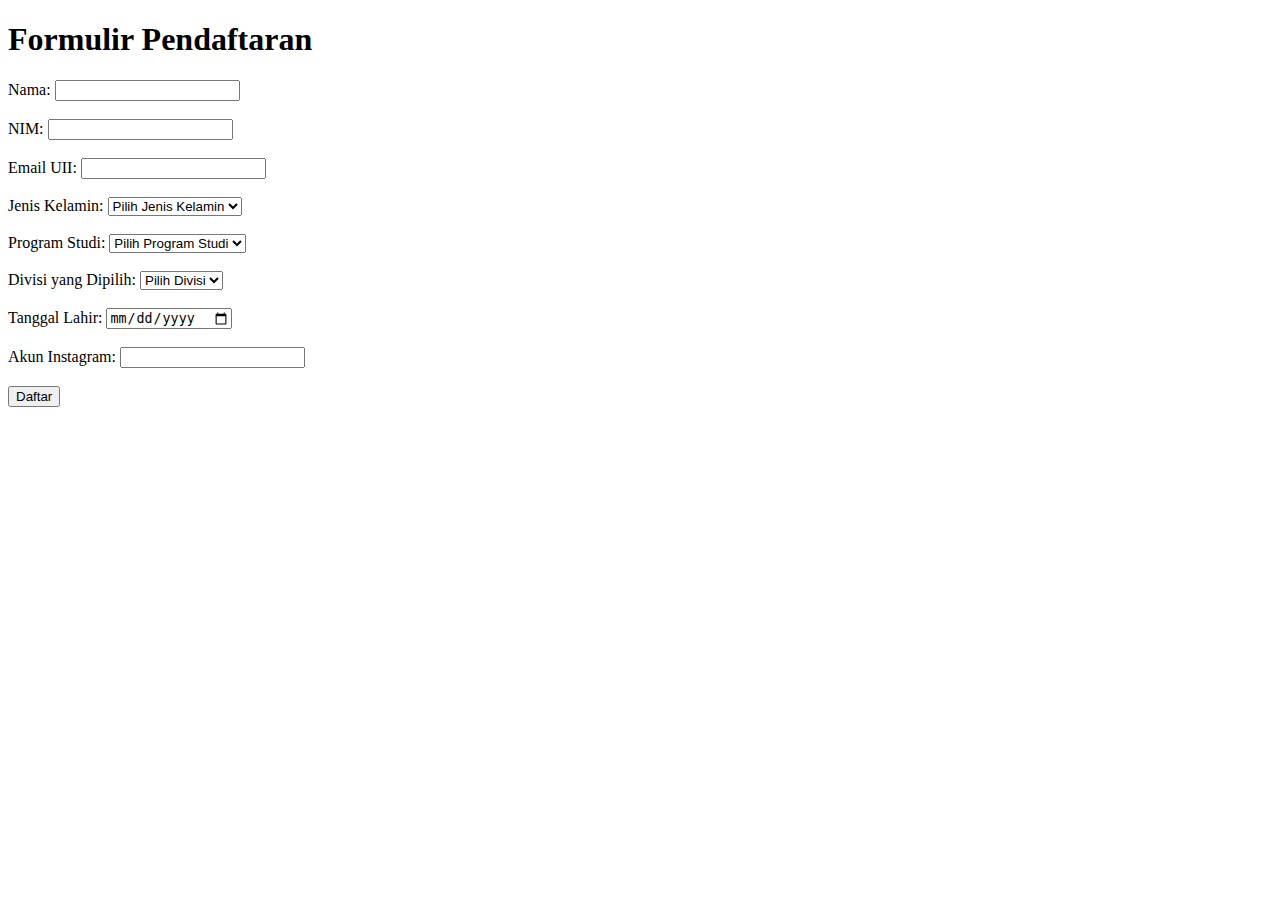
<file: Pendaftaran.html>
<!DOCTYPE html>
<html>
<head>
  <title>Formulir Pendaftaran</title>
</head>
<body>
  <h1>Formulir Pendaftaran</h1>
  <form method="POST" action="Pendaftaran.php"></form>
    <label for="nama">Nama:</label>
    <input type="text" id="nama" name="nama" required><br><br>

    <label for="nim">NIM:</label>
    <input type="text" id="nim" name="nim" required><br><br>

    <label for="email">Email UII:</label>
    <input type="email" id="email" name="email" required><br><br>

    <label for="jenis_kelamin">Jenis Kelamin:</label>
    <select id="jenis_kelamin" name="jenis_kelamin" required>
      <option value="">Pilih Jenis Kelamin</option>
      <option value="laki">Laki-laki</option>
      <option value="perempuan">Perempuan</option>
    </select><br><br>

    <label for="program_studi">Program Studi:</label>
    <select id="program_studi" name="program_studi" required>
      <option value="">Pilih Program Studi</option>
      <option value="teknik_industri">Teknik Industri</option>
      <option value="teknik_mesin">Teknik Mesin</option>
      <option value="teknik_elektro">Teknik Elektro</option>
      <option value="informatika">Informatika</option>
    </select><br><br>

    <label for="divisi">Divisi yang Dipilih:</label>
    <select id="divisi" name="divisi" required>
      <option value="">Pilih Divisi</option>
      <option value="mekanik">Mekanik</option>
      <option value="elektrik">Elektrik</option>
      <option value="program">Program</option>
      <option value="desain">Desain</option>
      <option value="csmd">CSMD</option>
      <option value="Afd">AFD</option>
      <option value="sprd">SPRD</option>
    </select><br><br>

    <!-- <label>Divisi yang Dipilih:</label><br>
    <input type="radio" id="mekanik" name="divisi" value="mekanik" required>
    <label for="mekanik">Mekanik</label><br>
    <input type="radio" id="elektrik" name="divisi" value="elektrik" required>
    <label for="elektrik">Elektrik</label><br>
    <input type="radio" id="program" name="divisi" value="program" required>
    <label for="program">Program</label><br>
    <input type="radio" id="csmd" name="divisi" value="csmd" required>
    <label for="csmd">CSMD</label><br><br>  -->

    <label for="tanggal_lahir">Tanggal Lahir:</label>
    <input type="date" id="tanggal_lahir" name="tanggal_lahir" required><br><br>

    <label for="akun_instagram">Akun Instagram:</label>
    <input type="text" id="akun_instagram" name="akun_instagram" required><br><br>

    <input type="submit" value="Daftar">
    </form>
</body>
</html>
</file>
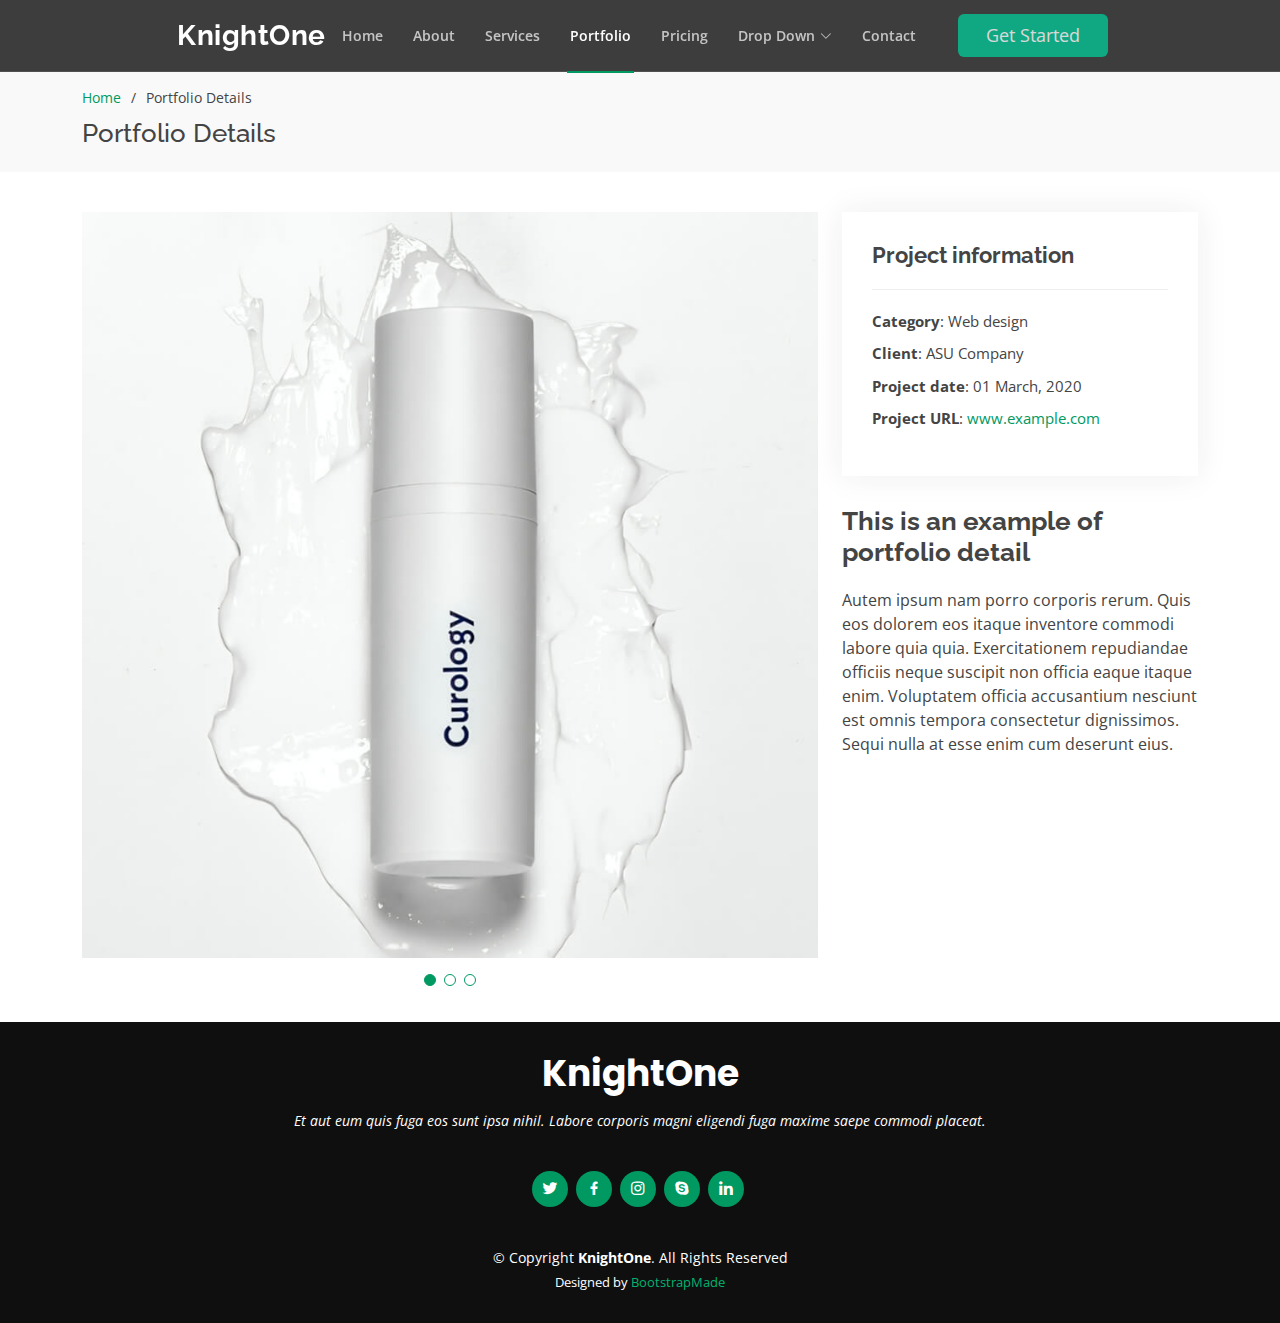
<file: portfolio-details.html>
<!DOCTYPE html>
<html lang="en">

<head>
  <meta charset="utf-8">
  <meta content="width=device-width, initial-scale=1.0" name="viewport">

  <title>Portfolio Details - KnightOne Bootstrap Template</title>
  <meta content="" name="description">
  <meta content="" name="keywords">

  <!-- Favicons -->
  <link href="assets/img/favicon.png" rel="icon">
  <link href="assets/img/apple-touch-icon.png" rel="apple-touch-icon">

  <!-- Google Fonts -->
  <link href="https://fonts.googleapis.com/css?family=Open+Sans:300,300i,400,400i,600,600i,700,700i|Raleway:300,300i,400,400i,500,500i,600,600i,700,700i|Poppins:300,300i,400,400i,500,500i,600,600i,700,700i" rel="stylesheet">

  <!-- Vendor CSS Files -->
  <link href="assets/vendor/bootstrap/css/bootstrap.min.css" rel="stylesheet">
  <link href="assets/vendor/bootstrap-icons/bootstrap-icons.css" rel="stylesheet">
  <link href="assets/vendor/boxicons/css/boxicons.min.css" rel="stylesheet">
  <link href="assets/vendor/glightbox/css/glightbox.min.css" rel="stylesheet">
  <link href="assets/vendor/remixicon/remixicon.css" rel="stylesheet">
  <link href="assets/vendor/swiper/swiper-bundle.min.css" rel="stylesheet">

  <!-- Template Main CSS File -->
  <link href="assets/css/style.css" rel="stylesheet">

  <!-- =======================================================
  * Template Name: KnightOne
  * Updated: Mar 10 2023 with Bootstrap v5.2.3
  * Template URL: https://bootstrapmade.com/knight-simple-one-page-bootstrap-template/
  * Author: BootstrapMade.com
  * License: https://bootstrapmade.com/license/
  ======================================================== -->
</head>

<body>

  <!-- ======= Header ======= -->
  <header id="header" class="fixed-top header-inner-pages">
    <div class="container-fluid">

      <div class="row justify-content-center">
        <div class="col-xl-9 d-flex align-items-center justify-content-lg-between">
          <h1 class="logo me-auto me-lg-0"><a href="index.html">KnightOne</a></h1>
          <!-- Uncomment below if you prefer to use an image logo -->
          <!-- <a href="index.html" class="logo me-auto me-lg-0"><img src="assets/img/logo.png" alt="" class="img-fluid"></a>-->

          <nav id="navbar" class="navbar order-last order-lg-0">
            <ul>
              <li><a class="nav-link scrollto " href="#hero">Home</a></li>
              <li><a class="nav-link scrollto" href="#about">About</a></li>
              <li><a class="nav-link scrollto" href="#services">Services</a></li>
              <li><a class="nav-link scrollto active" href="#portfolio">Portfolio</a></li>
              <li><a class="nav-link scrollto" href="#pricing">Pricing</a></li>
              <li class="dropdown"><a href="#"><span>Drop Down</span> <i class="bi bi-chevron-down"></i></a>
                <ul>
                  <li><a href="#">Drop Down 1</a></li>
                  <li class="dropdown"><a href="#"><span>Deep Drop Down</span> <i class="bi bi-chevron-right"></i></a>
                    <ul>
                      <li><a href="#">Deep Drop Down 1</a></li>
                      <li><a href="#">Deep Drop Down 2</a></li>
                      <li><a href="#">Deep Drop Down 3</a></li>
                      <li><a href="#">Deep Drop Down 4</a></li>
                      <li><a href="#">Deep Drop Down 5</a></li>
                    </ul>
                  </li>
                  <li><a href="#">Drop Down 2</a></li>
                  <li><a href="#">Drop Down 3</a></li>
                  <li><a href="#">Drop Down 4</a></li>
                </ul>
              </li>
              <li><a class="nav-link scrollto" href="#contact">Contact</a></li>
            </ul>
            <i class="bi bi-list mobile-nav-toggle"></i>
          </nav><!-- .navbar -->

          <a href="#about" class="get-started-btn scrollto">Get Started</a>
        </div>
      </div>

    </div>
  </header><!-- End Header -->

  <main id="main">

    <!-- ======= Breadcrumbs ======= -->
    <section id="breadcrumbs" class="breadcrumbs">
      <div class="container">

        <ol>
          <li><a href="index.html">Home</a></li>
          <li>Portfolio Details</li>
        </ol>
        <h2>Portfolio Details</h2>

      </div>
    </section><!-- End Breadcrumbs -->

    <!-- ======= Portfolio Details Section ======= -->
    <section id="portfolio-details" class="portfolio-details">
      <div class="container">

        <div class="row gy-4">

          <div class="col-lg-8">
            <div class="portfolio-details-slider swiper">
              <div class="swiper-wrapper align-items-center">

                <div class="swiper-slide">
                  <img src="assets/img/portfolio/portfolio-1.jpg" alt="">
                </div>

                <div class="swiper-slide">
                  <img src="assets/img/portfolio/portfolio-2.jpg" alt="">
                </div>

                <div class="swiper-slide">
                  <img src="assets/img/portfolio/portfolio-3.jpg" alt="">
                </div>

              </div>
              <div class="swiper-pagination"></div>
            </div>
          </div>

          <div class="col-lg-4">
            <div class="portfolio-info">
              <h3>Project information</h3>
              <ul>
                <li><strong>Category</strong>: Web design</li>
                <li><strong>Client</strong>: ASU Company</li>
                <li><strong>Project date</strong>: 01 March, 2020</li>
                <li><strong>Project URL</strong>: <a href="#">www.example.com</a></li>
              </ul>
            </div>
            <div class="portfolio-description">
              <h2>This is an example of portfolio detail</h2>
              <p>
                Autem ipsum nam porro corporis rerum. Quis eos dolorem eos itaque inventore commodi labore quia quia. Exercitationem repudiandae officiis neque suscipit non officia eaque itaque enim. Voluptatem officia accusantium nesciunt est omnis tempora consectetur dignissimos. Sequi nulla at esse enim cum deserunt eius.
              </p>
            </div>
          </div>

        </div>

      </div>
    </section><!-- End Portfolio Details Section -->

  </main><!-- End #main -->

  <!-- ======= Footer ======= -->
  <footer id="footer">
    <div class="container">
      <h3>KnightOne</h3>
      <p>Et aut eum quis fuga eos sunt ipsa nihil. Labore corporis magni eligendi fuga maxime saepe commodi placeat.</p>
      <div class="social-links">
        <a href="#" class="twitter"><i class="bx bxl-twitter"></i></a>
        <a href="#" class="facebook"><i class="bx bxl-facebook"></i></a>
        <a href="#" class="instagram"><i class="bx bxl-instagram"></i></a>
        <a href="#" class="google-plus"><i class="bx bxl-skype"></i></a>
        <a href="#" class="linkedin"><i class="bx bxl-linkedin"></i></a>
      </div>
      <div class="copyright">
        &copy; Copyright <strong><span>KnightOne</span></strong>. All Rights Reserved
      </div>
      <div class="credits">
        <!-- All the links in the footer should remain intact. -->
        <!-- You can delete the links only if you purchased the pro version. -->
        <!-- Licensing information: https://bootstrapmade.com/license/ -->
        <!-- Purchase the pro version with working PHP/AJAX contact form: https://bootstrapmade.com/knight-simple-one-page-bootstrap-template/ -->
        Designed by <a href="https://bootstrapmade.com/">BootstrapMade</a>
      </div>
    </div>
  </footer><!-- End Footer -->

  <div id="preloader"></div>
  <a href="#" class="back-to-top d-flex align-items-center justify-content-center"><i class="bi bi-arrow-up-short"></i></a>

  <!-- Vendor JS Files -->
  <script src="assets/vendor/purecounter/purecounter_vanilla.js"></script>
  <script src="assets/vendor/bootstrap/js/bootstrap.bundle.min.js"></script>
  <script src="assets/vendor/glightbox/js/glightbox.min.js"></script>
  <script src="assets/vendor/isotope-layout/isotope.pkgd.min.js"></script>
  <script src="assets/vendor/swiper/swiper-bundle.min.js"></script>
  <script src="assets/vendor/php-email-form/validate.js"></script>

  <!-- Template Main JS File -->
  <script src="assets/js/main.js"></script>

</body>

</html>
</file>
<file: assets/css/style.css>
/*--------------------------------------------------------------
# General
--------------------------------------------------------------*/
body {
  font-family: "Open Sans", sans-serif;
  color: #444444;
}

a {
  color: #009961;
  text-decoration: none;
}

a:hover {
  color: #00cc81;
  text-decoration: none;
}

h1,
h2,
h3,
h4,
h5,
h6 {
  font-family: "Raleway", sans-serif;
}

/*--------------------------------------------------------------
# Preloader
--------------------------------------------------------------*/
#preloader {
  position: fixed;
  top: 0;
  left: 0;
  right: 0;
  bottom: 0;
  z-index: 9999;
  overflow: hidden;
  background: #fff;
}

#preloader:before {
  content: "";
  position: fixed;
  top: calc(50% - 30px);
  left: calc(50% - 30px);
  border: 6px solid #009961;
  border-top-color: #fff;
  border-bottom-color: #fff;
  border-radius: 50%;
  width: 60px;
  height: 60px;
  animation: animate-preloader 1s linear infinite;
}

@keyframes animate-preloader {
  0% {
    transform: rotate(0deg);
  }

  100% {
    transform: rotate(360deg);
  }
}

/*--------------------------------------------------------------
# Back to top button
--------------------------------------------------------------*/
.back-to-top {
  position: fixed;
  visibility: hidden;
  opacity: 0;
  right: 15px;
  bottom: 15px;
  z-index: 996;
  background: #009961;
  width: 40px;
  height: 40px;
  border-radius: 50px;
  transition: all 0.4s;
}

.back-to-top i {
  font-size: 28px;
  color: #fff;
  line-height: 0;
}

.back-to-top:hover {
  background: #00c27b;
  color: #fff;
}

.back-to-top.active {
  visibility: visible;
  opacity: 1;
}

/*--------------------------------------------------------------
# Header
--------------------------------------------------------------*/
#header {
  transition: all 0.5s;
  z-index: 997;
  border-bottom: 1px solid rgba(255, 255, 255, 0.1);
  background-color: none;
}

#header.header-scrolled,
#header.header-inner-pages {
  background: rgba(40, 40, 40, 0.9);
}

#header .logo {
  font-size: 28px;
  margin: 0;
  padding: 0;
  padding-left: 5px;
  line-height: 1;
  font-weight: 700;
  letter-spacing: 0.5px;
}



#header .logo a {
  color: #fff;
}

#header .logo img {
  max-height: 50px;

}

@media (max-width: 992px) {
  #header {
    border: 0;
    padding: 15px 0;
  }
}

/* Get Startet Button */
.get-started-btn {
  opacity: 80%;
  margin-left: 25px;
  background: #04c494;
  color: #fff;
  border-radius: 6px;
  padding: 8px 28px 8px 28px;
  white-space: nowrap;
  transition: 0.3s;
  font-size: 18px;
  display: inline-block;
}

.get-started-btn:hover {
  background: #04c494;
  color: #fff;
  opacity: 100%;
}

@media (max-width: 992px) {
  .get-started-btn {
    margin: 0 20 px 0 0;
    padding: 6px 18px;
  }
}

/*--------------------------------------------------------------
# Navigation Menu
--------------------------------------------------------------*/
/**
* Desktop Navigation 
*/
.navbar {
  padding: 0;
}

.navbar ul {
  margin: 0;
  padding: 0;
  display: flex;
  list-style: none;
  align-items: center;
}

.navbar li {
  position: relative;
}

.navbar>ul>li {
  position: relative;
  white-space: nowrap;
  margin: 0 12px;
}

.navbar a,
.navbar a:focus {
  display: flex;
  align-items: center;
  justify-content: space-between;
  padding: 25px 3px;
  font-size: 14px;
  font-weight: 600;
  color: rgba(255, 255, 255, 0.7);
  white-space: nowrap;
  transition: 0.3s;
  position: relative;
}

.navbar a i,
.navbar a:focus i {
  font-size: 12px;
  line-height: 0;
  margin-left: 5px;
}

.navbar>ul>li>a:before {
  content: "";
  position: absolute;
  width: 100%;
  height: 2px;
  bottom: -2px;
  left: 0;
  background-color: #009961;
  visibility: hidden;
  width: 0px;
  transition: all 0.3s ease-in-out 0s;
}

.navbar a:hover:before,
.navbar li:hover>a:before,
.navbar .active:before {
  visibility: visible;
  width: 100%;
}

.navbar a:hover,
.navbar .active,
.navbar .active:focus,
.navbar li:hover>a {
  color: #fff;
}

.navbar .dropdown ul {
  display: block;
  position: absolute;
  left: 0;
  top: calc(100% + 30px);
  margin: 0;
  padding: 10px 0;
  z-index: 99;
  opacity: 0;
  visibility: hidden;
  background: #fff;
  box-shadow: 0px 0px 30px rgba(127, 137, 161, 0.25);
  transition: 0.3s;
  border-top: 2px solid #009961;
}

.navbar .dropdown ul li {
  min-width: 200px;
}

.navbar .dropdown ul a {
  padding: 10px 20px;
  font-size: 14px;
  text-transform: none;
  font-weight: 500;
  color: #282828;
}

.navbar .dropdown ul a i {
  font-size: 12px;
}

.navbar .dropdown ul a:hover,
.navbar .dropdown ul .active:hover,
.navbar .dropdown ul li:hover>a {
  color: #009961;
}

.navbar .dropdown:hover>ul {
  opacity: 1;
  top: 100%;
  visibility: visible;
}

.navbar .dropdown .dropdown ul {
  top: 0;
  left: calc(100% - 30px);
  visibility: hidden;
}

.navbar .dropdown .dropdown:hover>ul {
  opacity: 1;
  top: 0;
  left: 100%;
  visibility: visible;
}

@media (max-width: 1366px) {
  .navbar .dropdown .dropdown ul {
    left: -90%;
  }

  .navbar .dropdown .dropdown:hover>ul {
    left: -100%;
  }
}

/**
* Mobile Navigation 
*/
.mobile-nav-toggle {
  color: #fff;
  font-size: 28px;
  cursor: pointer;
  display: none;
  line-height: 0;
  transition: 0.5s;
  padding-right: 15px;
}

@media (max-width: 991px) {
  .mobile-nav-toggle {
    display: block;
  }

  .navbar ul {
    display: none;
  }
}

.navbar-mobile {
  position: fixed;
  overflow: hidden;
  top: 0;
  right: 0;
  left: 0;
  bottom: 0;
  background: rgba(15, 15, 15, 0.9);
  transition: 0.3s;
  z-index: 999;
}

.navbar-mobile .mobile-nav-toggle {
  position: absolute;
  top: 15px;
  right: 15px;
}

.navbar-mobile ul {
  display: block;
  position: absolute;
  top: 55px;
  right: 15px;
  bottom: 15px;
  left: 15px;
  padding: 10px 0;
  overflow-y: auto;
  transition: 0.3s;
}

.navbar-mobile a,
.navbar-mobile a:focus {
  padding: 10px 20px;
  font-size: 15px;
  color: #282828;
}

.navbar-mobile a:hover:before,
.navbar-mobile li:hover>a:before,
.navbar-mobile .active:before {
  visibility: hidden;
}

.navbar-mobile a:hover,
.navbar-mobile .active,
.navbar-mobile li:hover>a {
  color: #009961;
}

.navbar-mobile .getstarted,
.navbar-mobile .getstarted:focus {
  margin: 15px;
}

.navbar-mobile .dropdown ul {
  position: static;
  display: none;
  margin: 10px 20px;
  padding: 10px 0;
  z-index: 99;
  opacity: 1;
  visibility: visible;
  background: #fff;
  box-shadow: 0px 0px 30px rgba(127, 137, 161, 0.25);
}

.navbar-mobile .dropdown ul li {
  min-width: 200px;
}

.navbar-mobile .dropdown ul a {
  padding: 10px 20px;
}

.navbar-mobile .dropdown ul a i {
  font-size: 12px;
}

.navbar-mobile .dropdown ul a:hover,
.navbar-mobile .dropdown ul .active:hover,
.navbar-mobile .dropdown ul li:hover>a {
  color: #009961;
}

.navbar-mobile .dropdown>.dropdown-active {
  display: block;
}

/*--------------------------------------------------------------
# Hero Section
--------------------------------------------------------------*/
#hero {
  width: 100%;
  height: 100vh;
  background: url("../img/gatot-kaca-3.jpeg") top center;
  background-size: cover;
  position: relative;
}

#hero:before {
  content: "";
  background: rgba(0, 0, 0, 0.6);
  position: absolute;
  bottom: 0;
  top: 0;
  left: 0;
  right: 0;
}

#hero .container {
  padding-top: 72px;
  position: relative;
  text-align: center;
}

#hero h1 {
  margin: 0 0 10px 0;
  font-size: 48px;
  font-weight: 700;
  line-height: 56px;
  color: #fff;
}

#hero h2 {
  color: #eee;
  margin-bottom: 40px;
  font-size: 24px;
}

#hero .play-btn {
  width: 94px;
  height: 94px;
  margin: 0 auto;
  background: radial-gradient(#009961 50%, rgba(0, 153, 97, 0.4) 52%);
  border-radius: 50%;
  display: block;
  overflow: hidden;
  position: relative;
}

#hero .play-btn::after {
  content: "";
  position: absolute;
  left: 50%;
  top: 50%;
  transform: translateX(-40%) translateY(-50%);
  width: 0;
  height: 0;
  border-top: 10px solid transparent;
  border-bottom: 10px solid transparent;
  border-left: 15px solid #fff;
  z-index: 100;
  transition: all 400ms cubic-bezier(0.55, 0.055, 0.675, 0.19);
}

#hero .play-btn::before {
  content: "";
  position: absolute;
  width: 120px;
  height: 120px;
  animation-delay: 0s;
  animation: pulsate-btn 3s;
  animation-direction: forwards;
  animation-iteration-count: infinite;
  animation-timing-function: steps;
  opacity: 1;
  border-radius: 50%;
  border: 5px solid rgba(0, 153, 97, 0.7);
  top: -15%;
  left: -15%;
  background: rgba(198, 16, 0, 0);
}

#hero .play-btn:hover::after {
  border-left: 15px solid #009961;
  transform: scale(20);
}

#hero .play-btn:hover::before {
  content: "";
  position: absolute;
  left: 50%;
  top: 50%;
  transform: translateX(-40%) translateY(-50%);
  width: 0;
  height: 0;
  border: none;
  border-top: 10px solid transparent;
  border-bottom: 10px solid transparent;
  border-left: 15px solid #fff;
  z-index: 200;
  animation: none;
  border-radius: 0;
}

@media (min-width: 1024px) {
  #hero {
    background-attachment: fixed;
  }
}

@media (max-width: 768px) {
  #hero h1 {
    font-size: 28px;
    line-height: 36px;
  }

  #hero h2 {
    font-size: 18px;
    line-height: 24px;
    margin-bottom: 30px;
  }
}

@keyframes pulsate-btn {
  0% {
    transform: scale(0.6, 0.6);
    opacity: 1;
  }

  100% {
    transform: scale(1, 1);
    opacity: 0;
  }
}

/*--------------------------------------------------------------
# Sections General
--------------------------------------------------------------*/
section {
  padding: 20px;
  overflow: hidden;
}

section .section-title {
  padding-bottom: 30px;
}

section .section-title h2 {
  font-size: 40px;
  font-weight: bold;
  padding: 5px; /* Test padding */
  margin-bottom: 10px;
  padding-bottom: 0px;
  display: flex;
  justify-content: center;
  position: relative;
}



section .section-title p {
  display: flex;
  text-align: justify;
  padding-left: 5%;
  margin-bottom: 0;
  color: #777777;
  font-size: 15px;
}

/*--------------------------------------------------------------
# About Us
--------------------------------------------------------------*/

section .container-kiri {
  background-color: #d9d9d9;
  padding: 15px;
  border-radius: 10px;
  float: left;
  width: 33.33%;
}

section .container-tengah {
  padding-right: 15px;
  float: left;
  width: 33.33%;
}

section .container-kanan {
  background-color: #d9d9d9;
  padding: 15px;
  border-radius: 10px;
  padding: 20px;
  float: left;
  width: 33.33%
}


.about .content h3 {
  font-weight: 600;
  font-size: 26px;
}

.about .content ul {
  list-style: none;
  padding: 0;
}

.about .content ul li {
  padding-left: 28px;
  position: relative;
}

.about .content ul li+li {
  margin-top: 10px;
}

.about .content ul i {
  position: absolute;
  left: 0;
  top: 2px;
  font-size: 20px;
  color: #009961;
  line-height: 1;
}

.about .content p:last-child {
  margin-bottom: 0;
}

.about .content .btn-learn-more {
  font-family: "Raleway", sans-serif;
  font-weight: 600;
  font-size: 14px;
  letter-spacing: 1px;
  display: inline-block;
  padding: 12px 32px;
  border-radius: 50px;
  transition: 0.3s;
  line-height: 1;
  color: #009961;
  animation-delay: 0.8s;
  margin-top: 6px;
  border: 2px solid #009961;
}

.about .content .btn-learn-more:hover {
  background: #009961;
  color: #fff;
  text-decoration: none;
}

/*--------------------------------------------------------------
# Services
--------------------------------------------------------------*/
.process {
  width: 100%;
}
.process .icon-box {
  width: 16.415%;
  display: inline-block;
  background: #fefefe;
}

.process .icon-box .icon {
  display: flex;
  border-radius: 50px;
  justify-content: center;
  color: #fff;
}

.process .icon-box .icon img {
  display: flex;
  justify-content: center;
  height: 150px;
  padding-bottom: 5%;
}

.process .icon-box h2 {
  display: flex;
  justify-content: center;
  font-weight: 500;
  font-size: 24px;
}

/*--------------------------------------------------------------
# Slider Title
--------------------------------------------------------------*/
.slider-title h2{
  font-size: 50px;
  padding-bottom: 2%;
  font-weight: bold;
  position: relative;
}


/*--------------------------------------------------------------
# Cta
--------------------------------------------------------------*/
.cta {
  background: linear-gradient(rgba(0, 0, 0, 0.6), rgba(0, 0, 0, 0.6)), url("../img/cta-bg.jpg") fixed center center;
  background-size: cover;
  padding: 120px 0;
}

.cta h3 {
  color: #fff;
  font-size: 28px;
  font-weight: 700;
}

.cta p {
  color: #fff;
}

.cta .cta-btn {
  font-family: "Raleway", sans-serif;
  font-weight: 500;
  font-size: 15px;
  letter-spacing: 1px;
  display: inline-block;
  padding: 12px 30px;
  border-radius: 2px;
  transition: 0.5s;
  margin: 10px;
  background: #009961;
  color: #fff;
  border-radius: 50px;
}

.cta .cta-btn:hover {
  background: #00b371;
}

@media (max-width: 1024px) {
  .cta {
    background-attachment: scroll;
  }
}

@media (min-width: 769px) {
  .cta .cta-btn-container {
    display: flex;
    align-items: center;
    justify-content: flex-end;
  }
}

/*--------------------------------------------------------------
# Features
--------------------------------------------------------------*/
.features .icon-box h4 {
  font-size: 20px;
  font-weight: 700;
  margin: 5px 0 10px 60px;
}

.features .icon-box i {
  font-size: 48px;
  float: left;
  color: #009961;
}

.features .icon-box p {
  font-size: 15px;
  color: #848484;
  margin-left: 60px;
}

.features .image {
  background-position: center center;
  background-repeat: no-repeat;
  background-size: cover;
  min-height: 400px;
}

/*--------------------------------------------------------------
# Clients
--------------------------------------------------------------*/
.clients {
  padding-top: 30px;
}

.clients .clients-wrap {
  border-top: 1px solid #e7e7e7;
  border-left: 1px solid #e7e7e7;
}

.clients .client-logo {
  padding: 64px;
  display: flex;
  justify-content: center;
  align-items: center;
  border-right: 1px solid #e7e7e7;
  border-bottom: 1px solid #e7e7e7;
  overflow: hidden;
  background: #fff;
  height: 140px;
}

.clients .client-logo:hover img {
  transform: scale(1.1);
}

.clients img {
  transition: all 0.4s ease-in-out;
}

/*--------------------------------------------------------------
# Counts
--------------------------------------------------------------*/
.counts {
  background: url("../img/counts-bg.jpg") center center no-repeat;
  background-size: cover;
  padding: 80px 0 60px 0;
  position: relative;
}

.counts::before {
  content: "";
  position: absolute;
  background: rgba(17, 17, 17, 0.9);
  left: 0;
  right: 0;
  top: 0;
  bottom: 0;
}

.counts .title {
  position: relative;
  color: #fff;
  margin-bottom: 40px;
}

.counts .title h3 {
  font-size: 36px;
  font-weight: 700;
}

.counts .counters span {
  font-size: 48px;
  display: block;
  font-weight: 700;
  color: #009961;
}

.counts .counters p {
  padding: 0;
  margin: 0 0 20px 0;
  font-family: "Raleway", sans-serif;
  font-size: 14px;
  color: #fff;
}

@media (min-width: 1200px) {
  .counts {
    background-attachment: fixed;
  }
}

/*--------------------------------------------------------------
# Portfolio
--------------------------------------------------------------*/
.portfolio #portfolio-flters {
  padding: 0;
  margin: 0 auto 25px auto;
  list-style: none;
  text-align: center;
  border-radius: 50px;
}

.portfolio #portfolio-flters li {
  cursor: pointer;
  display: inline-block;
  padding: 8px 16px 10px 16px;
  font-size: 14px;
  font-weight: 500;
  line-height: 1;
  color: #444444;
  margin: 0 3px 10px 3px;
  transition: all ease-in-out 0.3s;
  background: #f4f4f4;
  border-radius: 50px;
}

.portfolio #portfolio-flters li:hover,
.portfolio #portfolio-flters li.filter-active {
  color: #fff;
  background: #009961;
}

.portfolio #portfolio-flters li:last-child {
  margin-right: 0;
}

.portfolio .portfolio-item {
  margin-bottom: 30px;
  overflow: hidden;
}

.portfolio .portfolio-item img {
  position: relative;
  top: 0;
  transition: all 0.6s cubic-bezier(0.645, 0.045, 0.355, 1);
}

.portfolio .portfolio-item .portfolio-info {
  opacity: 0;
  position: absolute;
  left: 15px;
  right: 15px;
  bottom: -50px;
  z-index: 3;
  transition: all ease-in-out 0.3s;
  background: #009961;
  padding: 15px 20px;
}

.portfolio .portfolio-item .portfolio-info h4 {
  font-size: 18px;
  color: #fff;
  font-weight: 600;
}

.portfolio .portfolio-item .portfolio-info p {
  color: #fff;
  font-size: 14px;
  margin-bottom: 0;
}

.portfolio .portfolio-item .portfolio-info .preview-link,
.portfolio .portfolio-item .portfolio-info .details-link {
  position: absolute;
  right: 50px;
  font-size: 24px;
  top: calc(50% - 18px);
  color: white;
  transition: ease-in-out 0.3s;
}

.portfolio .portfolio-item .portfolio-info .preview-link:hover,
.portfolio .portfolio-item .portfolio-info .details-link:hover {
  color: #33ffb4;
}

.portfolio .portfolio-item .portfolio-info .details-link {
  right: 15px;
}

.portfolio .portfolio-item:hover img {
  top: -30px;
}

.portfolio .portfolio-item:hover .portfolio-info {
  opacity: 1;
  bottom: 0;
}

/*--------------------------------------------------------------
# Portfolio Details
--------------------------------------------------------------*/
.portfolio-details {
  padding-top: 40px;
}

.portfolio-details .portfolio-details-slider img {
  width: 100%;
}

.portfolio-details .portfolio-details-slider .swiper-pagination {
  margin-top: 20px;
  position: relative;
}

.portfolio-details .portfolio-details-slider .swiper-pagination .swiper-pagination-bullet {
  width: 12px;
  height: 12px;
  background-color: #fff;
  opacity: 1;
  border: 1px solid #009961;
}

.portfolio-details .portfolio-details-slider .swiper-pagination .swiper-pagination-bullet-active {
  background-color: #009961;
}

.portfolio-details .portfolio-info {
  padding: 30px;
  box-shadow: 0px 0 30px rgba(40, 40, 40, 0.08);
}

.portfolio-details .portfolio-info h3 {
  font-size: 22px;
  font-weight: 700;
  margin-bottom: 20px;
  padding-bottom: 20px;
  border-bottom: 1px solid #eee;
}

.portfolio-details .portfolio-info ul {
  list-style: none;
  padding: 0;
  font-size: 15px;
}

.portfolio-details .portfolio-info ul li+li {
  margin-top: 10px;
}

.portfolio-details .portfolio-description {
  padding-top: 30px;
}

.portfolio-details .portfolio-description h2 {
  font-size: 26px;
  font-weight: 700;
  margin-bottom: 20px;
}

.portfolio-details .portfolio-description p {
  padding: 0;
}

/*--------------------------------------------------------------
# Pricing
--------------------------------------------------------------*/
.pricing {
  background-color: #f9f9f9;
}

.pricing .box {
  padding: 40px 20px;
  text-align: center;
  border-radius: 8px;
  position: relative;
  overflow: hidden;
  background: #fefefe;
  box-shadow: 0px 5px 90px 0px rgba(110, 123, 131, 0.1);
}

.pricing .box h3 {
  font-weight: 400;
  padding: 15px;
  margin-top: 15px;
  font-size: 18px;
  font-weight: 600;
  color: #282828;
}

.pricing .box h4 {
  font-size: 42px;
  color: #009961;
  font-weight: 500;
  font-family: "Open Sans", sans-serif;
  margin-bottom: 20px;
}

.pricing .box h4 sup {
  font-size: 20px;
  top: -15px;
  left: -3px;
}

.pricing .box h4 span {
  color: #bababa;
  font-size: 16px;
  font-weight: 300;
}

.pricing .box ul {
  padding: 20px 0;
  list-style: none;
  color: #282828;
  text-align: center;
  line-height: 20px;
  font-size: 14px;
}

.pricing .box ul li {
  padding-bottom: 16px;
}

.pricing .box ul i {
  color: #009961;
  font-size: 18px;
  padding-right: 4px;
}

.pricing .box ul .na {
  color: #ccc;
  text-decoration: line-through;
}

.pricing .box .btn-wrap {
  padding: 15px;
  text-align: center;
}

.pricing .box .btn-buy {
  display: inline-block;
  padding: 10px 40px 12px 40px;
  border-radius: 50px;
  border: 2px solid #009961;
  color: #009961;
  font-size: 14px;
  font-weight: 400;
  font-family: "Raleway", sans-serif;
  font-weight: 600;
  transition: 0.3s;
}

.pricing .box .btn-buy:hover {
  background: #009961;
  color: #fff;
}

.pricing .recommended {
  border-color: #009961;
}

.pricing .recommended .btn-buy {
  background: #009961;
  color: #fff;
}

.pricing .recommended .btn-buy:hover {
  background: #00b371;
  border-color: #00b371;
}

.pricing .recommended-badge {
  position: absolute;
  top: 20px;
  left: 50%;
  transform: translateX(-50%);
  z-index: 1;
  font-size: 13px;
  padding: 3px 25px 6px 25px;
  background: #edfbf0;
  color: #009961;
  border-radius: 50px;
}

/*--------------------------------------------------------------
# Faq
--------------------------------------------------------------*/
.faq {
  padding: 0;
}

.faq .content {
  padding: 60px 100px 0 100px;
}

.faq .content h3 {
  font-weight: 400;
  font-size: 34px;
}

.faq .content h4 {
  font-size: 20px;
  font-weight: 700;
  margin-top: 5px;
}

.faq .content p {
  font-size: 15px;
  color: #848484;
}

.faq .img {
  background-size: cover;
  background-repeat: no-repeat;
  background-position: center center;
  min-height: 400px;
}

.faq .accordion-list {
  padding: 0 100px 60px 100px;
}

.faq .accordion-list ul {
  padding: 0;
  list-style: none;
}

.faq .accordion-list li+li {
  margin-top: 15px;
}

.faq .accordion-list li {
  padding: 20px;
  background: #fefefe;
  box-shadow: 0px 5px 90px 0px rgba(110, 123, 131, 0.1);
  border-radius: 4px;
}

.faq .accordion-list a {
  display: block;
  position: relative;
  font-family: "Poppins", sans-serif;
  font-size: 16px;
  line-height: 24px;
  font-weight: 500;
  padding-right: 30px;
  outline: none;
  cursor: pointer;
}

.faq .accordion-list i {
  font-size: 24px;
  position: absolute;
  right: 0;
  top: 0;
}

.faq .accordion-list p {
  margin-bottom: 0;
  padding: 10px 0 0 0;
}

.faq .accordion-list .icon-show {
  display: none;
}

.faq .accordion-list a.collapsed {
  color: #343a40;
}

.faq .accordion-list a.collapsed:hover {
  color: #009961;
}

.faq .accordion-list a.collapsed .icon-show {
  display: inline-block;
}

.faq .accordion-list a.collapsed .icon-close {
  display: none;
}

@media (max-width: 1024px) {

  .faq .content,
  .faq .accordion-list {
    padding-left: 0;
    padding-right: 0;
  }
}

@media (max-width: 992px) {
  .faq {
    /* img {
      padding-top: 30px;
    } */
  }

  .faq .content {
    padding-top: 30px;
  }

  .faq .accordion-list {
    padding-bottom: 30px;
  }
}

/*--------------------------------------------------------------
# Contact
--------------------------------------------------------------*/
.contact .info {
  width: 100%;
  background: #fff;
}

.contact .info i {
  font-size: 32px;
  color: #009961;
  float: left;
  line-height: 1;
}

.contact .info h4 {
  padding: 0 0 0 60px;
  font-size: 22px;
  font-weight: 600;
  margin-bottom: 5px;
  color: #282828;
}

.contact .info p {
  padding: 0 0 0 60px;
  margin-bottom: 0;
  font-size: 14px;
  color: #5b5b5b;
}

.contact .info .email,
.contact .info .phone {
  margin-top: 40px;
}

.contact .php-email-form {
  width: 100%;
  background: #fff;
}

.contact .php-email-form .form-group {
  padding-bottom: 8px;
}

.contact .php-email-form .error-message {
  display: none;
  color: #fff;
  background: #ed3c0d;
  text-align: center;
  padding: 15px;
  font-weight: 600;
}

.contact .php-email-form .sent-message {
  display: none;
  color: #fff;
  background: #18d26e;
  text-align: left;
  padding: 15px;
  font-weight: 600;
}

.contact .php-email-form .sent-message br+br {
  margin-top: 25px;
}

.contact .php-email-form .loading {
  display: none;
  background: #fff;
  text-align: center;
  padding: 15px;
}

.contact .php-email-form .loading:before {
  content: "";
  display: inline-block;
  border-radius: 50%;
  width: 24px;
  height: 24px;
  margin: 0 10px -6px 0;
  border: 3px solid #18d26e;
  border-top-color: #eee;
  animation: animate-loading 1s linear infinite;
}

.contact .php-email-form input,
.contact .php-email-form textarea {
  border-radius: 0;
  box-shadow: none;
  font-size: 14px;
  border-radius: 4px;
}

.contact .php-email-form input:focus,
.contact .php-email-form textarea:focus {
  border-color: #009961;
}

.contact .php-email-form input {
  height: 44px;
}

.contact .php-email-form textarea {
  padding: 10px 12px;
}

.contact .php-email-form button[type=submit] {
  background: #009961;
  border: 0;
  padding: 10px 30px;
  color: #fff;
  transition: 0.4s;
  border-radius: 50px;
}

.contact .php-email-form button[type=submit]:hover {
  background: #00b371;
}

@keyframes animate-loading {
  0% {
    transform: rotate(0deg);
  }

  100% {
    transform: rotate(360deg);
  }
}

/*--------------------------------------------------------------
# Breadcrumbs
--------------------------------------------------------------*/
.breadcrumbs {
  padding: 15px 0;
  background: #f9f9f9;
  min-height: 40px;
  margin-top: 72px;
}

@media (max-width: 992px) {
  .breadcrumbs {
    margin-top: 63px;
  }
}

.breadcrumbs h2 {
  font-size: 26px;
  font-weight: 500;
}

.breadcrumbs ol {
  display: flex;
  flex-wrap: wrap;
  list-style: none;
  padding: 0 0 10px 0;
  margin: 0;
  font-size: 14px;
}

.breadcrumbs ol li+li {
  padding-left: 10px;
}

.breadcrumbs ol li+li::before {
  display: inline-block;
  padding-right: 10px;
  color: #424242;
  content: "/";
}

/*--------------------------------------------------------------
# Footer
--------------------------------------------------------------*/
#footer {
  background: #0f0f0f;
  color: #fff;
  font-size: 14px;
  text-align: center;
  padding: 30px 0;
}

#footer h3 {
  font-size: 36px;
  font-weight: 700;
  color: #fff;
  position: relative;
  font-family: "Poppins", sans-serif;
  padding: 0;
  margin: 0 0 15px 0;
}

#footer p {
  font-size: 15;
  font-style: italic;
  padding: 0;
  margin: 0 0 40px 0;
}

#footer .social-links {
  margin: 0 0 40px 0;
}

#footer .social-links a {
  font-size: 18px;
  display: inline-block;
  background: #009961;
  color: #fff;
  line-height: 1;
  padding: 8px 0;
  margin-right: 4px;
  border-radius: 50%;
  text-align: center;
  width: 36px;
  height: 36px;
  transition: 0.3s;
}

#footer .social-links a:hover {
  background: #00b371;
  color: #fff;
  text-decoration: none;
}

#footer .copyright {
  margin: 0 0 5px 0;
}

#footer .credits {
  font-size: 13px;
}

#footer .credits a {
  color: #00b371;
  transition: 0.3s;
}

#footer .credits a:hover {
  color: #009961;
}


/* Swiper YANG TERBARU */

swiper-container {
  width: 100%;
  height: 100%;
}

swiper-slide {
  text-align: center;
  font-size: 18px;
  background: #fff;
  display: flex;
  justify-content: center;
  align-items: center;
}

swiper-slide img {
  display: block;
  width: 100%;
  height: 100%;
  object-fit: cover;
}
</file>
